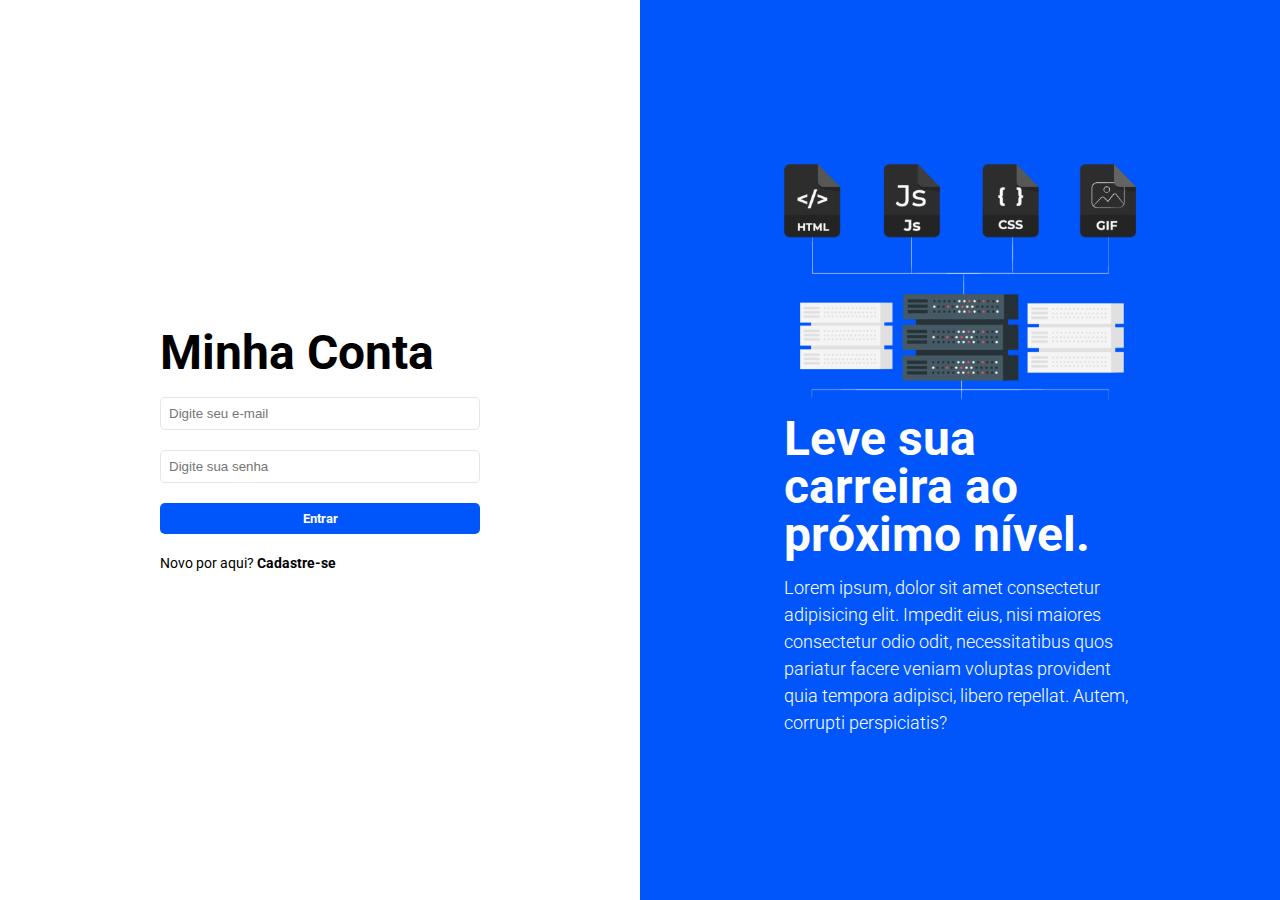
<file: index.html>
<!DOCTYPE html>
<html lang="en">
<head>
    <meta charset="UTF-8">
    <meta name="viewport" content="width=device-width, initial-scale=1.0">
    <title>Desafio Login</title>
    <link rel="stylesheet" href="style.css">

    <link rel="preconnect" href="https://fonts.googleapis.com">
<link rel="preconnect" href="https://fonts.gstatic.com" crossorigin>
<link href="https://fonts.googleapis.com/css2?family=Roboto:ital,wght@0,100..900;1,100..900&display=swap" rel="stylesheet">


</head>
<body>



        <div class="container">


            <div class="esquerda">
                

                <div class="conteudo-esquerda">

                    <h1>Minha Conta</h1>

                    <form action="">                    
    
                    <input type="text" placeholder="Digite seu e-mail" name = "username"/>
                    <input type="password" placeholder="Digite sua senha" name="password"/>
                    <input type="submit" value="Entrar"/>
                    <p>Novo por aqui? <a href="#">Cadastre-se</a></p>

                </form>

                </div>

            </div>

            <div class="direita">
                
                <div class="conteudo-direita">
                <img src="/assets/info.png" alt="">
                <h2>Leve sua carreira ao próximo nível.</h2>
                <p>Lorem ipsum, dolor sit amet consectetur adipisicing elit. Impedit eius, nisi maiores consectetur odio odit, necessitatibus quos pariatur facere veniam voluptas provident quia tempora adipisci, libero repellat. Autem, corrupti perspiciatis?</p>
                </div>
            
            </div>



        </div>



 


</body>
</html>
</file>
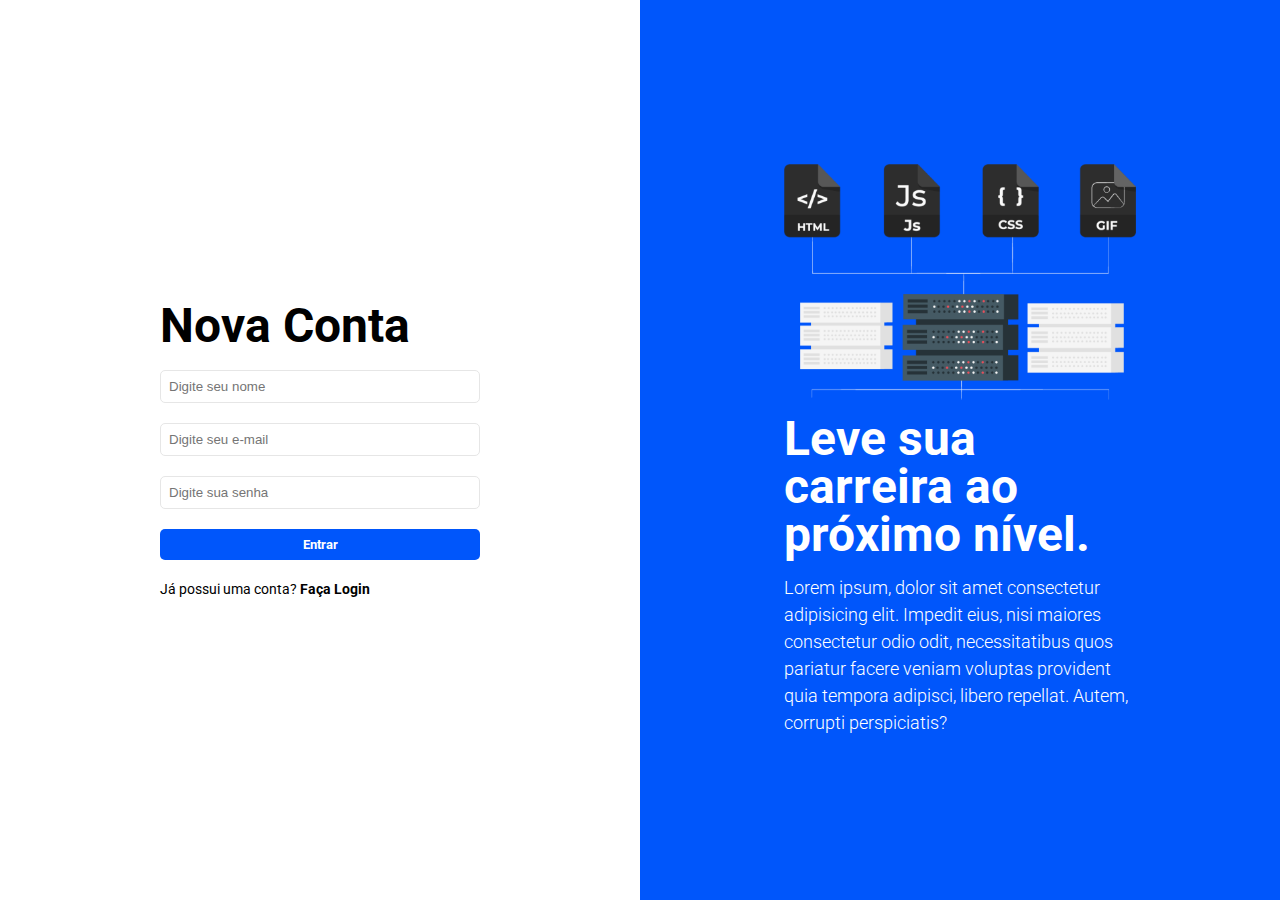
<file: cadastro.html>
<!DOCTYPE html>
<html lang="en">
<head>
    <meta charset="UTF-8">
    <meta name="viewport" content="width=device-width, initial-scale=1.0">
    <title>Desafio Login</title>
    <link rel="stylesheet" href="style.css">

    <link rel="preconnect" href="https://fonts.googleapis.com">
<link rel="preconnect" href="https://fonts.gstatic.com" crossorigin>
<link href="https://fonts.googleapis.com/css2?family=Roboto:ital,wght@0,100..900;1,100..900&display=swap" rel="stylesheet">


</head>
<body>



        <div class="container">


            <div class="esquerda">
                

                <div class="conteudo-esquerda">

                    <h1>Nova Conta</h1>

                    <form action="">                    
                    
                    <input type="text" placeholder="Digite seu nome" name = "name"/>
                    <input type="text" placeholder="Digite seu e-mail" name = "username"/>
                    <input type="password" placeholder="Digite sua senha" name="password"/>
                    <input type="submit" value="Entrar"/>
                    <p>Já possui uma conta? <a href="/index.html">Faça Login</a></p>

                </form>

                </div>

            </div>

            <div class="direita">
                
                <div class="conteudo-direita">
                <img src="/assets/info.png" alt="">
                <h2>Leve sua carreira ao próximo nível.</h2>
                <p>Lorem ipsum, dolor sit amet consectetur adipisicing elit. Impedit eius, nisi maiores consectetur odio odit, necessitatibus quos pariatur facere veniam voluptas provident quia tempora adipisci, libero repellat. Autem, corrupti perspiciatis?</p>
                </div>
            
            </div>



        </div>



 


</body>
</html>
</file>
<file: style.css>
* {

    margin: 0;
    padding: 0;
    box-sizing: border-box;

}


a {

    text-decoration: none;
    color: black;
    font-weight: 700;

}


body {

    --background: #FFFFFF;
    --branco: #ffffFf;
    --azul-botao: #0056FB;



    background: var(--background);
    width: 100%;
    height: 100%;
    font-family: Roboto;
    font-size: 14px;
    line-height: 18px;

    


    height: 100%;

}


.container {

    
    display: flex;
    height: 100vh;
    width: 100vw;
    background-color: gray;

}


.esquerda {

  display: flex;
  width: 50%;
  height: 100vh;
  background-color: var(--background);
  align-items: center;
  justify-content: center;

}

.conteudo-esquerda {

    display: flex;
    width: 50%;
    flex-direction: column;
    align-items: flex-start;
    gap: 20px;


}

.conteudo-esquerda h1 {

    font-family: Roboto;
    font-size: 48px;
    font-weight: 700;
    line-height: 100%;

}


form {

    display: flex;
    flex-direction: column;
    width: 100%;
    gap: 20px;


}

input[type="password"], input[type="text"]{

    width: 100%;
    padding: 8px;
    border: 1px solid #e6e6e6;
    border-radius: 5px;


} 




input[type="submit"] {

    width: 100%;
    padding: 8px;
    background-color: var(--azul-botao);
    border: none;
    color: white;

    font-family: Roboto;
    font-weight: 700;
    border-radius: 5px;


}




.direita {

    display: flex;
    width: 50%;
    background-color: var(--azul-botao);
    align-items: center;
    justify-content: center;
   

}

.conteudo-direita {

    display: flex;
    flex-direction: column;
    width: 55%;
    gap: 15px;
    color: var(--branco);

}

.conteudo-direita h2 {

    font-family: Roboto;
    font-size: 48px;
    font-weight: 700;
    line-height: 100%;
    letter-spacing: 5.5%;


}


.conteudo-direita p {

    font-size: 18px;
    font-weight: 300;
    line-height: 150%;

}


/* Configuração de Responsividade */

@media (max-width: 1000px) {


    .esquerda {
        display: flex;
        width: 50%;
        
        
    }

    .direita {

        width: 50%;
        
    }


    .conteudo-esquerda {

        width: 80%;
        
        
    }

    .conteudo-direita {

        width: 80%;
        

    }



}



@media (max-width: 800px) {


    .container {

        display: flex;
        flex-direction: column;
        height: 100vh;


    }

    .esquerda {
        display: flex;
        min-height: 70vh;
        width: 100%;
        
    }

    .direita {

        width: 100%;
        
    }


    .conteudo-esquerda {

        width: 70%;
        padding: 40px;
        
    }

    .conteudo-direita {

        width: 70%;
        padding: 40px;

    }



}
</file>
